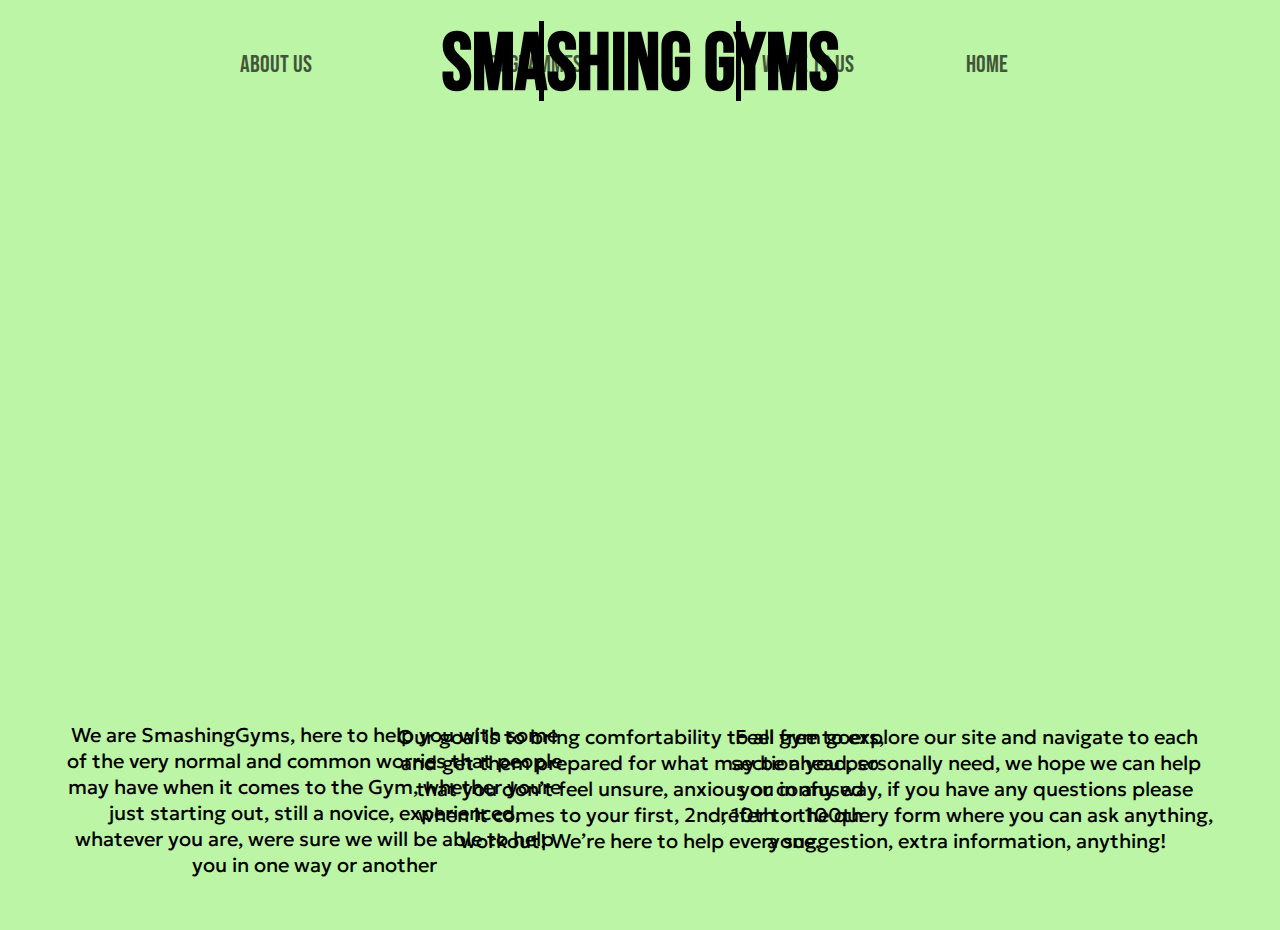
<file: index.HTML>
<!DOCTYPE html>
<html lang="en">
<head>
    <meta charset="UTF-8">
    <meta name="viewport" content="width=device-width, initial-scale=1.0">
    <title>Home</title>
    <link rel="stylesheet" href="index.css">
    <link href="https://fonts.googleapis.com/css2?family=Geologica:wght@300&display=swap" rel="stylesheet">
    <link href="https://fonts.googleapis.com/css2?family=Bebas+Neue&display=swap" rel="stylesheet">
</head>

<body>

    <div class="container">
        <header class="h">
                <h1 class="smashinggyms">Smashing Gyms</h1>
                <div class="horizline"></div>
                <div class="horizline2"></div>

                <div class="navbar">
                    <ul class="nav-list">
                      <li><a href="#" class="nav-item aboutus">About us</a></li>
                      <li><a href="#" class="nav-item prog">Programmes</a></li>
                    </ul>
                </div>
            
            
                <div class="navbar2">
                    <ul class="nav-list2">
                      <li><a href="#" class="nav-item2 wtu">Write to us</a></li>
                      <li><a href="#" class="nav-item2 home">Home</a></li>
                    </ul>
                </div>
        </header>
    </div>

    <div class="wrapper box">
		<div class="single-box"><img alt="" src="gym1.jpg"></div>
		<div class="single-box"><img alt="" src="gym2.jpg"></div>
		<div class="single-box"><img alt="" src="gym3.jpg"></div>
		<div class="single-box"><img alt="" src="gym4.jpg"></div>
	</div>


<div class="colorblock">


    <div class="mission">
        <p>We are SmashingGyms, here to help you with some of the very normal and common worries that people may have when it comes to the Gym, whether youre just starting out, still a novice, experienced, whatever you are, were sure we will be able to help you in one way or another</p>
    </div>

    <div class="goal">
        <p>Our goal is to bring comfortability to all gym goers, and get them prepared for what may be ahead, so that you don’t feel unsure, anxious or confused when it comes to your first, 2nd, 10th or 100th workout! We’re here to help everyone. </p>
    </div>

    <div class="please">
        <p>Feel free to explore our site and navigate to each section you personally need, we hope we can help you in any way, if you have any questions please refer to the query form where you can ask anything, a suggestion, extra information, anything!</p> 
    </div>

</div>


</body>

</html>
</file>
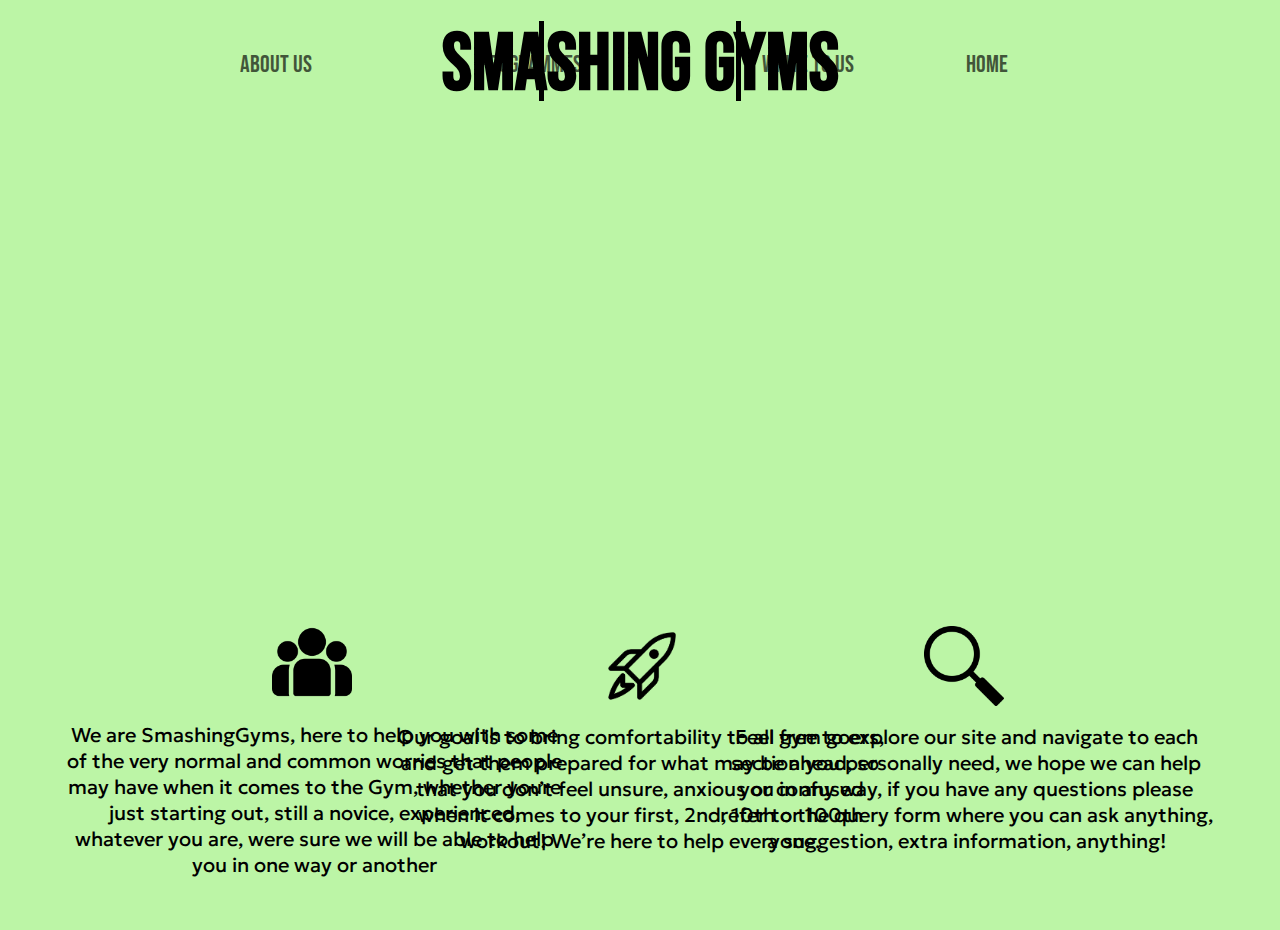
<file: index.html>
<!DOCTYPE html>
<html lang="en">
<head>
    <meta charset="UTF-8">
    <meta name="viewport" content="width=device-width, initial-scale=1.0">
    <title>Home</title>
    <link rel="stylesheet" href="index.css">
    <link href="https://fonts.googleapis.com/css2?family=Geologica:wght@300&display=swap" rel="stylesheet">
    <link href="https://fonts.googleapis.com/css2?family=Bebas+Neue&display=swap" rel="stylesheet">
</head>

<body>

    <div class="container">
        <header class="h">
                <h1 class="smashinggyms">Smashing Gyms</h1>
                <div class="horizline"></div>
                <div class="horizline2"></div>

                <div class="navbar">
                    <ul class="nav-list">
                        <li>
                            <a href="aboutus.html" class="nav-item aboutus">About us</a>
                            <a href="ourvision.html" class="nav-item ourvis">Our Vision</a>
                        </li>
                      <li><a href="programmes.html" class="nav-item prog">Programmes</a></li>
                    </ul>
                </div>
            
        
                <div class="navbar2">
                    <ul class="nav-list2">
                      <li><a href="wtu.html" class="nav-item2 wtu">Write to us</a></li>
                      <li><a href="index.html" class="nav-item2 home">Home</a></li>
                    </ul>
                </div>
        </header>
    </div>

    <div class="wrapper box">
		<div class="single-box"><img alt="" src="gym1.jpg"></div>
		<div class="single-box"><img alt="" src="gym2.jpg"></div>
		<div class="single-box"><img alt="" src="gym3.jpg"></div>
		<div class="single-box"><img alt="" src="gym4.jpg"></div>
	</div>


<div class="colorblock">


    <div class="mission">
        <img class="users" src="group.png">
        <p>We are SmashingGyms, here to help you with some of the very normal and common worries that people may have when it comes to the Gym, whether youre just starting out, still a novice, experienced, whatever you are, were sure we will be able to help you in one way or another</p>
    </div>

    <div class="goal">
        <img class="rocket" src="rocket mp.png">
        <p>Our goal is to bring comfortability to all gym goers, and get them prepared for what may be ahead, so that you don’t feel unsure, anxious or confused when it comes to your first, 2nd, 10th or 100th workout! We’re here to help everyone. </p>
    </div>

    <div class="please">
        <img class="mglass" src="m glass mp.png">
        <p>Feel free to explore our site and navigate to each section you personally need, we hope we can help you in any way, if you have any questions please refer to the query form where you can ask anything, a suggestion, extra information, anything!</p> 
    </div>

</div>


</body>

</html>
</file>
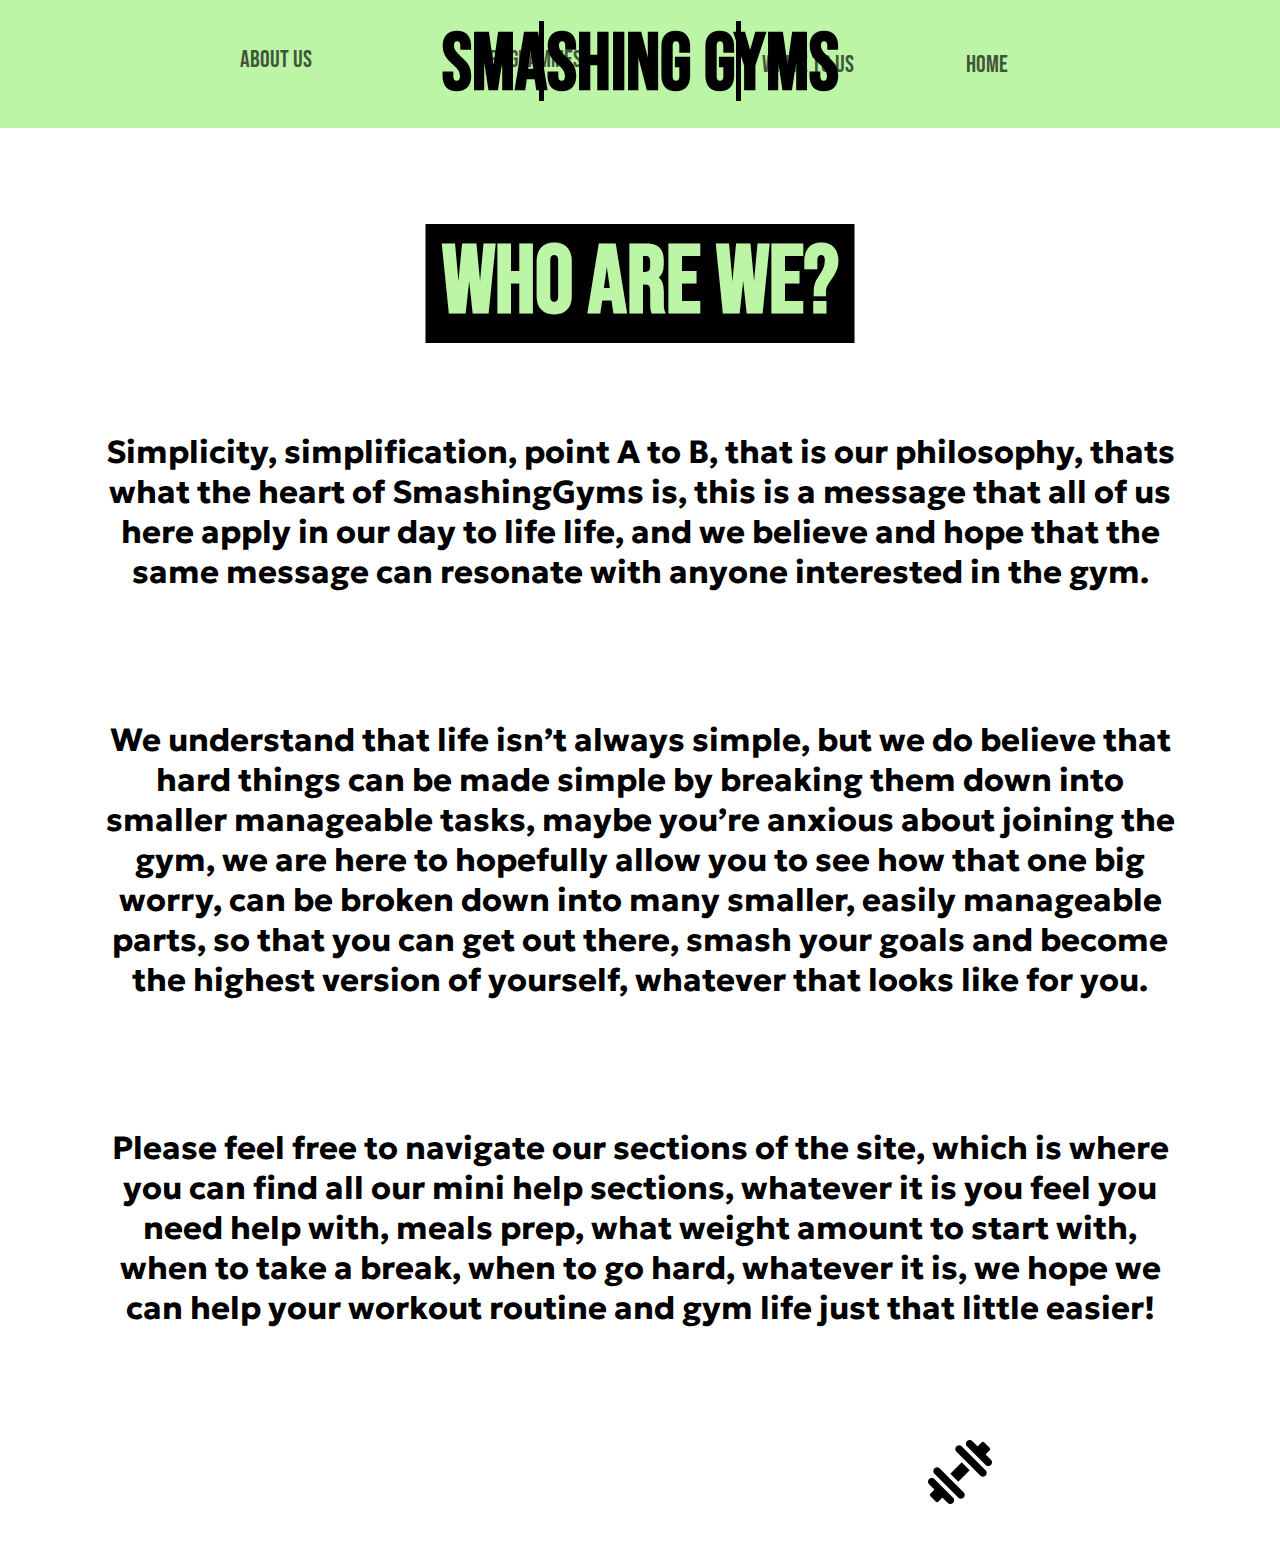
<file: About Us.HTML>
<!DOCTYPE html>
<html lang="en">
<head>
    <meta charset="UTF-8">
    <meta name="viewport" content="width=device-width, initial-scale=1.0">
    <title>Home</title>
    <link rel="stylesheet" href="aboutus.css">
    <link href="https://fonts.googleapis.com/css2?family=Geologica:wght@300&display=swap" rel="stylesheet">
    <link href="https://fonts.googleapis.com/css2?family=Bebas+Neue&display=swap" rel="stylesheet">
</head>

<body>

    <div class="container">
        <header class="h">
                <h1 class="smashinggyms">Smashing Gyms</h1>
                <div class="horizline"></div>
                <div class="horizline2"></div>

                <div class="navbar">
                    <ul class="nav-list">
                        <li>
                            <a href="aboutus.html" class="nav-item aboutusnav">About us</a>
                            <a href="ourvision.html" class="nav-item ourvis">Our Vision</a>
                        </li>
                      <li><a href="programmes.html" class="nav-item prog">Programmes</a></li>
                    </ul>
                </div>
            
        
                <div class="navbar2">
                    <ul class="nav-list2">
                      <li><a href="wtu.html" class="nav-item2 wtu">Write to us</a></li>
                      <li><a href="index.html" class="nav-item2 home">Home</a></li>
                    </ul>
                </div>
        </header>
    </div>

    <div class="aboutus">
        <h1 class="whoarewe">Who are we?</h1>
        <h2 class="desc">Simplicity, simplification, point A to B, that is our philosophy, thats what the heart of SmashingGyms is, this is a message that all of us here apply in our day to life life, and we believe and hope that the same message can resonate with anyone interested in the gym. </h2>
        <h3 class="desc2">We understand that life isn’t always simple, but we do believe that hard things can be made simple by breaking them down into smaller manageable tasks, maybe you’re anxious about joining the gym, we are here to hopefully allow you to see how that one big worry, can be broken down into many smaller, easily manageable parts, so that you can get out there, smash your goals and become the highest version of yourself, whatever that looks like for you. </h3>
        <h4 class="desc3">Please feel free to navigate our sections of the site, which is where you can find all our mini help sections, whatever it is you feel you need help with, meals prep, what weight amount to start with, when to take a break, when to go hard, whatever it is, we hope we can help your workout routine and gym life just that little easier! </h4>
        <img class="dumbbell" src="dumbbell.png">
    </div>





</body>

</html>
</file>
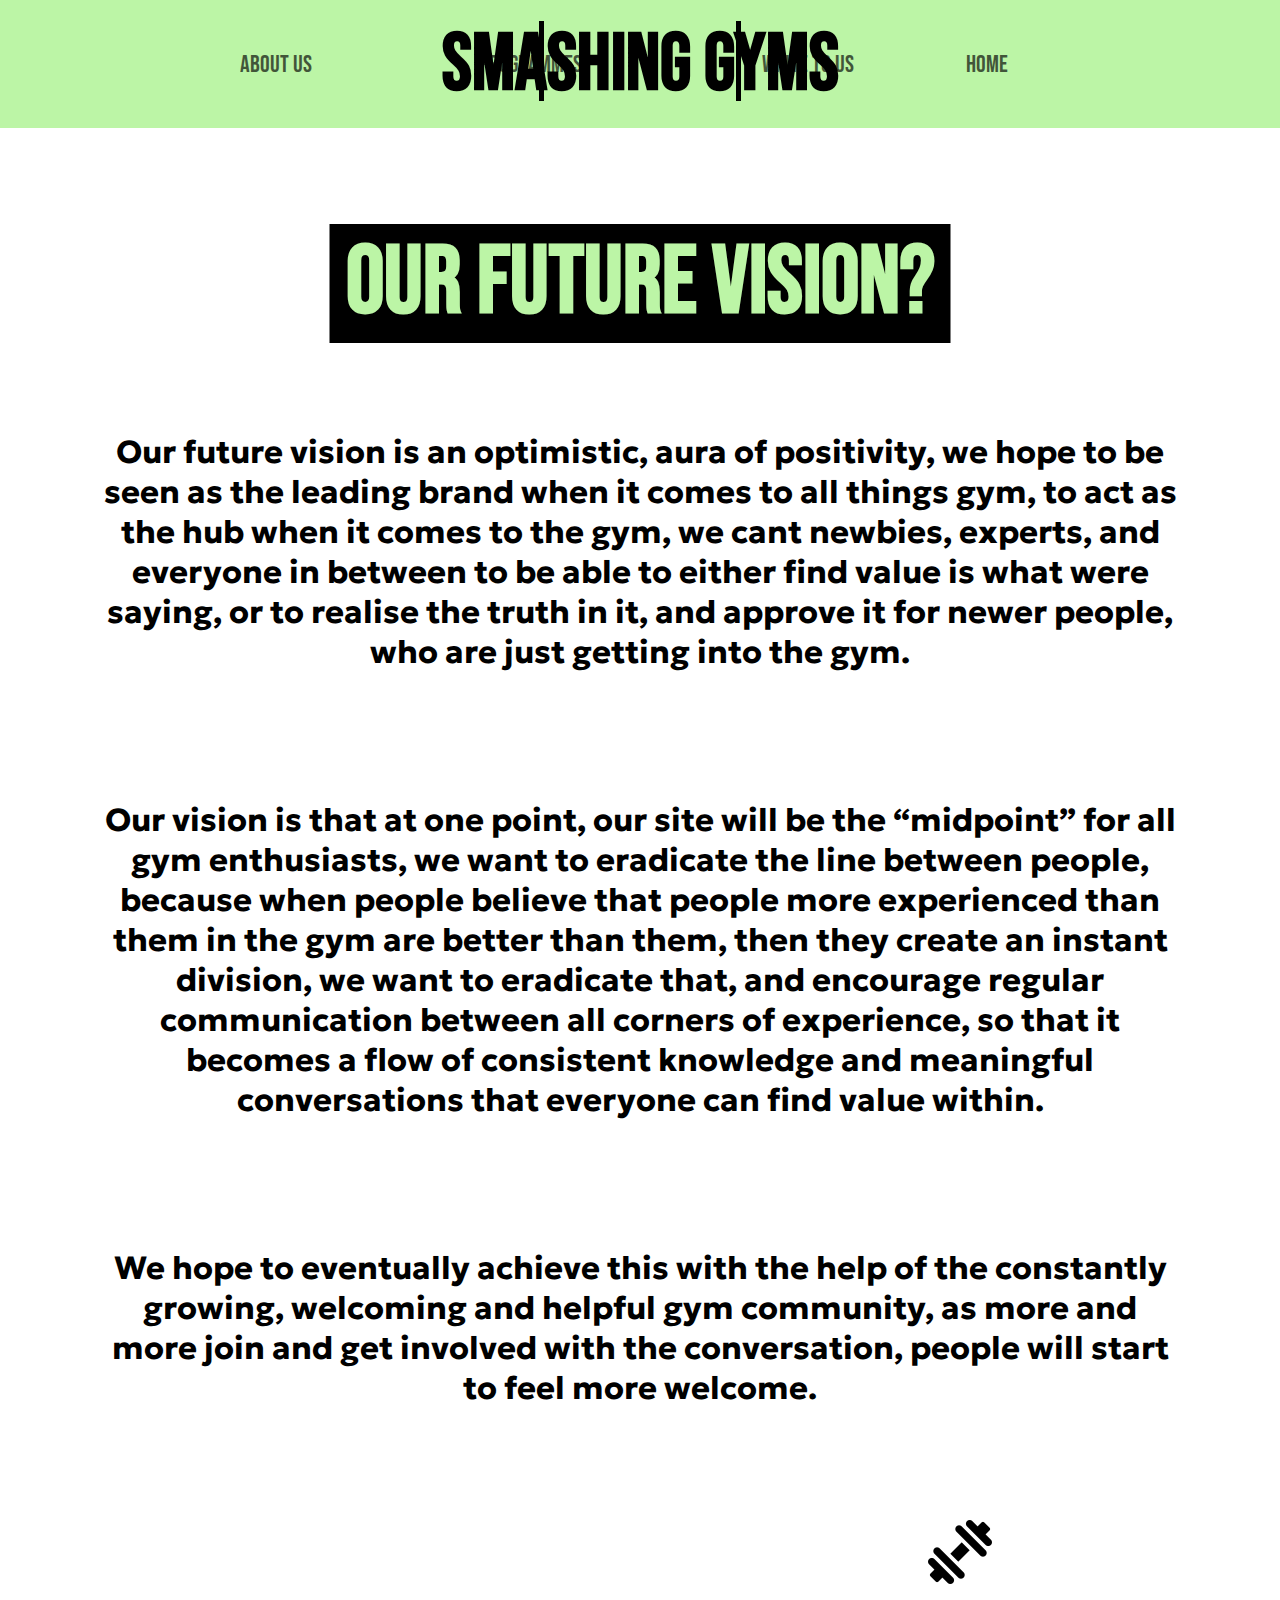
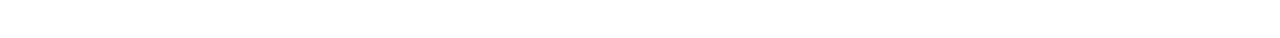
<file: Our Vision.HTML>
<!DOCTYPE html>
<html lang="en">
<head>
    <meta charset="UTF-8">
    <meta name="viewport" content="width=device-width, initial-scale=1.0">
    <title>Home</title>
    <link rel="stylesheet" href="ourvision.css">
    <link href="https://fonts.googleapis.com/css2?family=Geologica:wght@300&display=swap" rel="stylesheet">
    <link href="https://fonts.googleapis.com/css2?family=Bebas+Neue&display=swap" rel="stylesheet">
</head>

<body>

    <div class="container">
        <header class="h">
                <h1 class="smashinggyms">Smashing Gyms</h1>
                <div class="horizline"></div>
                <div class="horizline2"></div>

                <div class="navbar">
                    <ul class="nav-list">
                        <li>
                            <a href="aboutus.html" class="nav-item aboutus">About us</a>
                            <a href="ourvision.html" class="nav-item ourvis">Our Vision</a>
                        </li>
                      <li><a href="programmes.html" class="nav-item prog">Programmes</a></li>
                    </ul>
                </div>
            
        
                <div class="navbar2">
                    <ul class="nav-list2">
                      <li><a href="wtu.html" class="nav-item2 wtu">Write to us</a></li>
                      <li><a href="index.html" class="nav-item2 home">Home</a></li>
                    </ul>
                </div>
        </header>
    </div>

    <div class="aboutus">
        <h1 class="whoarewe">Our future vision?</h1>
        <h2 class="desc">Our future vision is an optimistic, aura of positivity, we hope to be seen as the leading brand when it comes to all things gym, to act as the hub when it comes to the gym, we cant newbies, experts, and everyone in between to be able to either find value is what were saying, or to realise the truth in it, and approve it for newer people, who are just getting into the gym.</h2>
        <h3 class="desc2">Our vision is that at one point, our site will be the “midpoint” for all gym enthusiasts, we want to eradicate the line between people, because when people believe that people more  experienced than them in the gym are better than them, then they create an instant division, we want to eradicate that, and encourage regular communication between all corners of experience, so that it becomes a flow of consistent knowledge and meaningful conversations that everyone can find value within. </h3>
        <h4 class="desc3">We hope to eventually achieve this with the help of the constantly growing, welcoming and helpful gym community, as more and more join and get involved with the conversation, people will start to feel more welcome.</h4>
        <img class="dumbbell" src="dumbbell.png">
    </div>





</body>

</html>
</file>
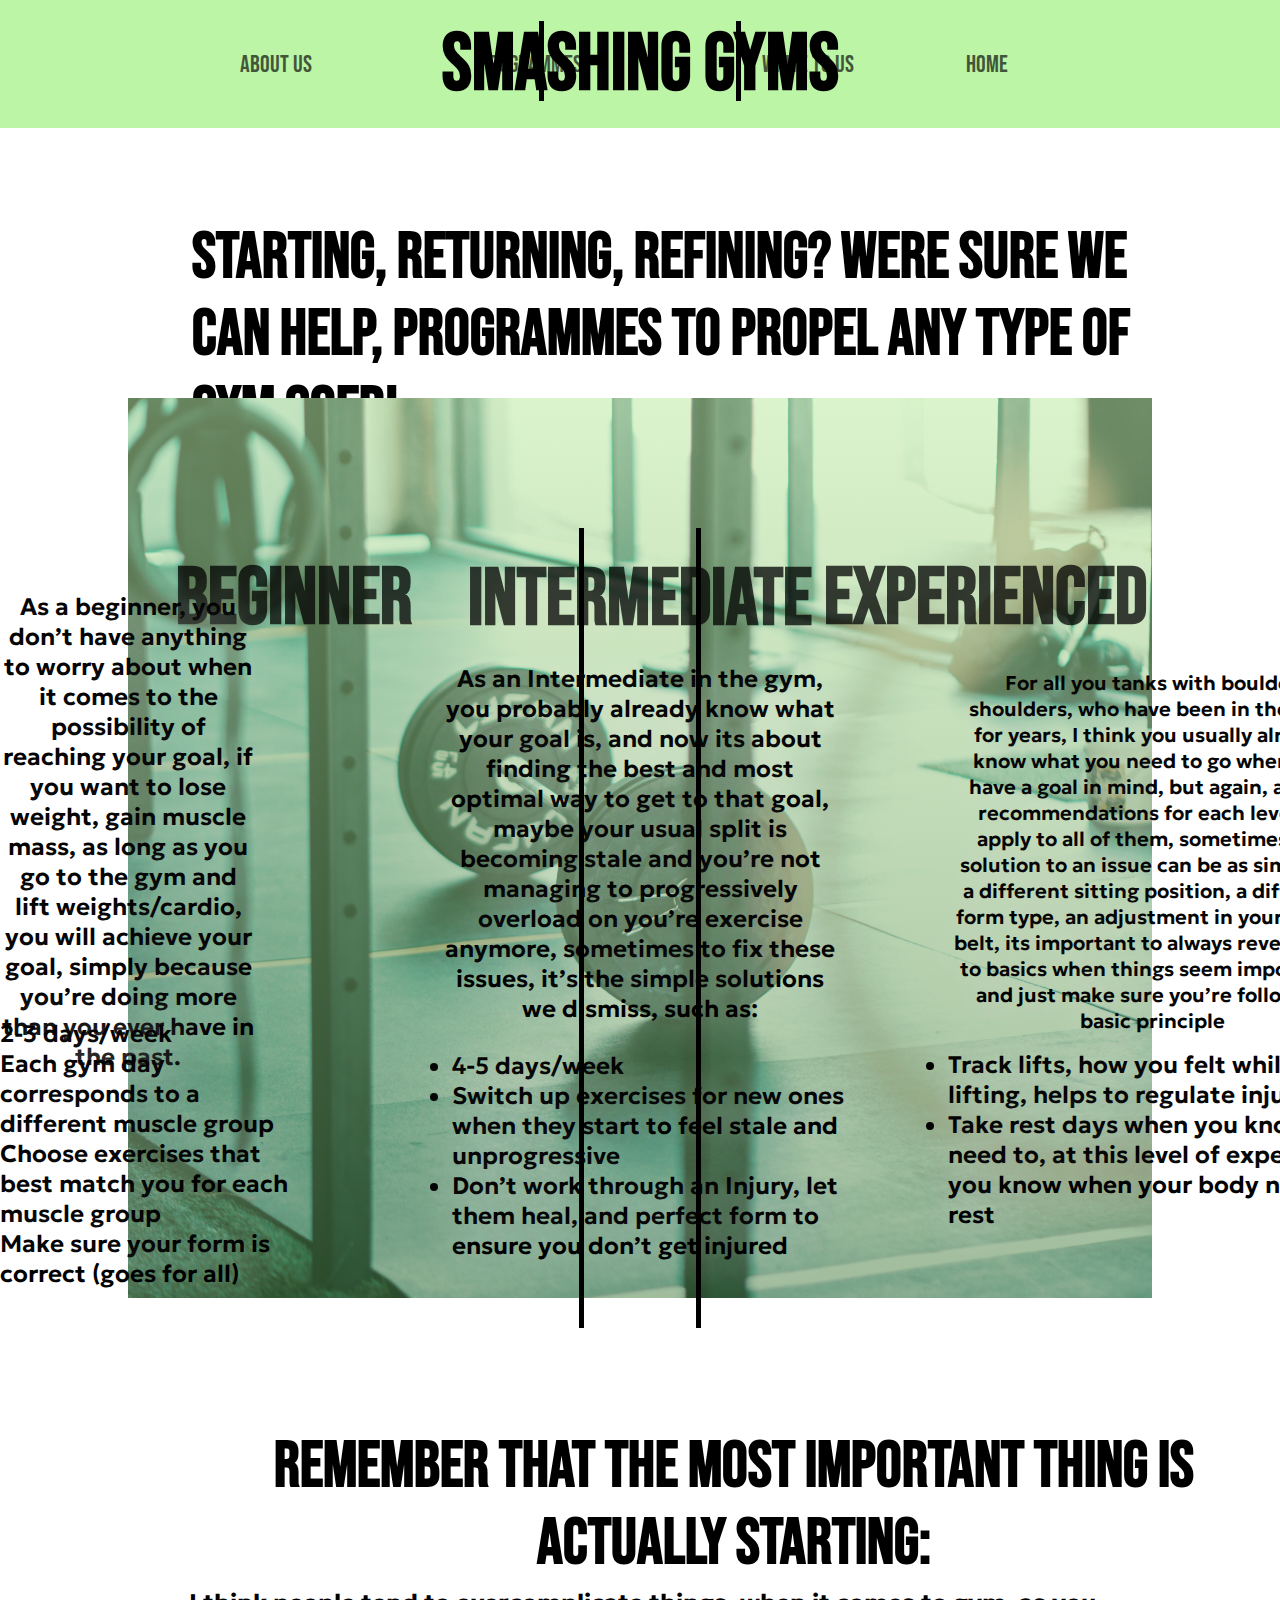
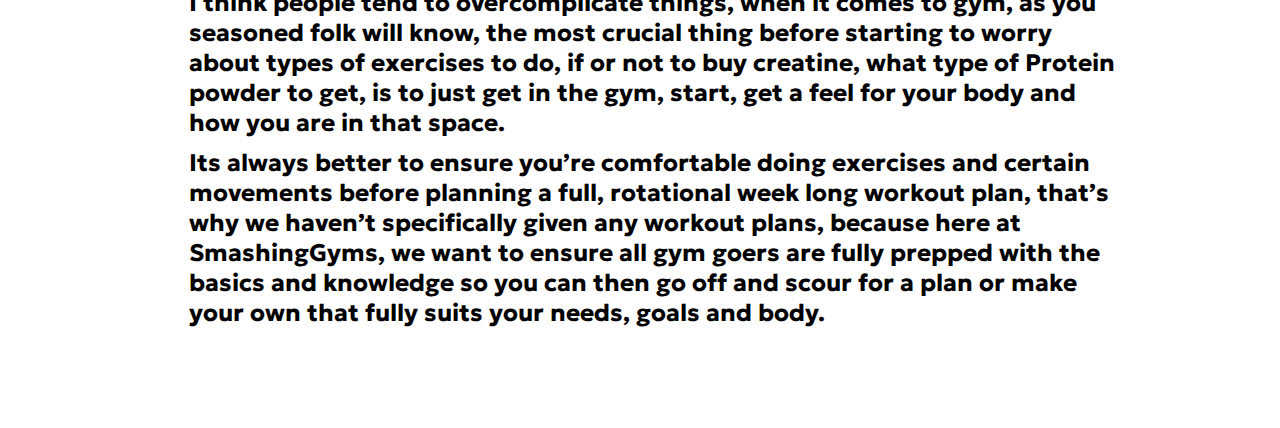
<file: Programmes Page.HTML>
<!DOCTYPE html>
<html lang="en">
<head>
    <meta charset="UTF-8">
    <meta name="viewport" content="width=device-width, initial-scale=1.0">
    <title>Home</title>
    <link rel="stylesheet" href="programmes.css">
    <link href="https://fonts.googleapis.com/css2?family=Geologica:wght@300&display=swap" rel="stylesheet">
    <link href="https://fonts.googleapis.com/css2?family=Bebas+Neue&display=swap" rel="stylesheet">
</head>

<body>

    <div class="container">
        <header class="h">
                <h1 class="smashinggyms">Smashing Gyms</h1>
                <div class="horizline"></div>
                <div class="horizline2"></div>

                <div class="navbar">
                    <ul class="nav-list">
                        <li>
                            <a href="aboutus.html" class="nav-item aboutus">About us</a>
                            <a href="ourvision.html" class="nav-item ourvis">Our Vision</a>
                        </li>
                      <li><a href="programmes.html" class="nav-item prog">Programmes</a></li>
                    </ul>
                </div>
            
        
                <div class="navbar2">
                    <ul class="nav-list2">
                      <li><a href="wtu.html" class="nav-item2 wtu">Write to us</a></li>
                      <li><a href="index.html" class="nav-item2 home">Home</a></li>
                    </ul>
                </div>
        </header>
    </div>


    <div class="imagewrap">
        <img src="gymprog.jpg" class="gym1">
        <h1 class="hed">Starting, returning, refining? Were sure we can help, programmes to propel any type of Gym goer!: </h1>
        <h2 class="beg">Beginner</h2>
        <h1 class="begdesc">As a beginner, you don’t have anything to worry about when it comes to the possibility of reaching your goal, if you want to lose weight, gain muscle mass, as long as you go to the gym and lift weights/cardio, you will achieve your goal, simply because you’re doing more than you ever have in the past.</h1>
            <ul class="beglist">
                <li class="list1">2-3 days/week</li>
                <li class="list2">Each gym day corresponds to a different muscle group</li>
                <li class="list3">Choose exercises that best match you for each muscle group</li>
                <li class="list4">Make sure your form is correct (goes for all)</li>
            </ul>
        <h3 class="inter">Intermediate</h3>
        <h1 class="intdesc">As an Intermediate in the gym, you probably already know what your goal is, and now its about finding the best and most optimal way to get to that goal, maybe your usual split is becoming stale and you’re not managing to progressively overload on you’re exercise anymore, sometimes to fix these issues, it’s the simple solutions we dismiss, such as: </h1>
            <ul class="intlist">
                <li class="1">4-5 days/week</li>
                <li class="2">Switch up exercises for new ones when they start to feel stale and unprogressive</li>
                <li class="3">Don’t work through an Injury, let them heal, and perfect form to ensure you don’t get injured</li>
            </ul>
        <h4 class="exp">Experienced</h4>
        <h1 class="expdesc">For all you tanks with boulder shoulders, who have been in the gym for years, I think you usually already know what you need to go when you have a goal in mind, but again, all the recommendations for each level do apply to all of them, sometimes the solution to an issue can be as simple as a different sitting position, a different form type, an adjustment in your lifting belt, its important to always revert back to basics when things seem impossible and just make sure you’re following basic principle </h1>
            <ul class="explist">
                <li class="1">Track lifts, how you felt whilst lifting, helps to regulate injury</li>
                <li class="2">Take rest days when you know you need to, at this level of experience, you know when your body needs a rest </li>
            </ul>
        <div class="horizline3"></div>
            <div class="horizline4"></div>
        <div class="overlay"></div>
    </div>


    <div class="bottomcont">
        <h1 class="bottitle">Remember that the most important thing is actually STARTING:</h1>
        <h2 class="botdesc">I think people tend to overcomplicate things, when it comes to gym, as you seasoned folk will know, the most crucial thing before starting to worry about types of exercises to do, if or not to buy creatine, what type of Protein powder to get, is to just get in the gym, start, get a feel for your body and how you are in that space.</h2>
        <h3 class="botdesc2">Its always better to ensure you’re comfortable doing exercises and certain movements before planning a full, rotational week long workout plan, that’s why we haven’t specifically given any workout plans, because here at SmashingGyms, we want to ensure all gym goers are fully prepped with the basics and knowledge so you can then go off and scour for a plan or make your own that fully suits your needs, goals and body.</h3>
    </div>
   

</body>

</html>
</file>
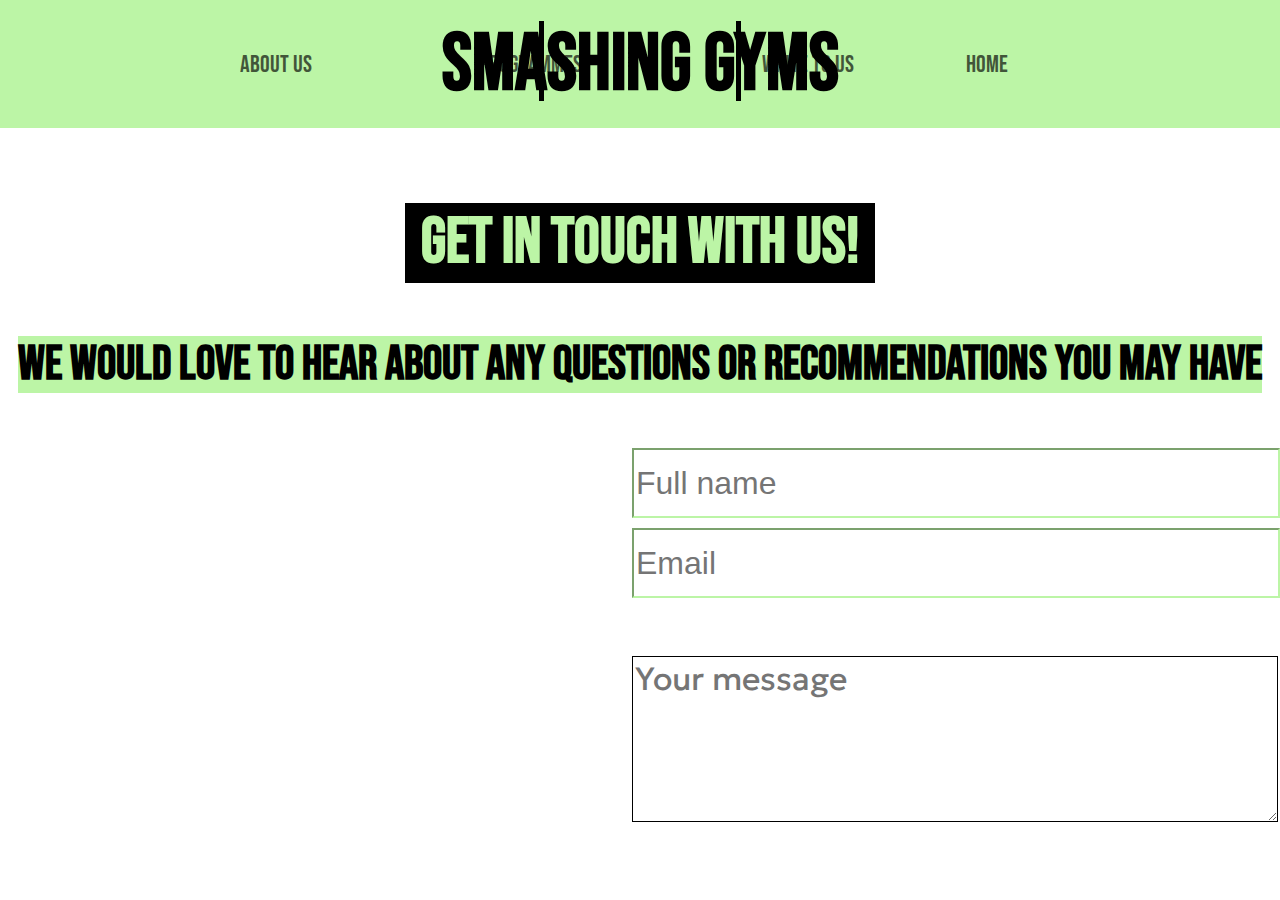
<file: Write To Us.HTML>
<!DOCTYPE html>
<html lang="en">
<head>
    <meta charset="UTF-8">
    <meta name="viewport" content="width=device-width, initial-scale=1.0">
    <title>Home</title>
    <link rel="stylesheet" href="wtu.css">
    <link href="https://fonts.googleapis.com/css2?family=Geologica:wght@300&display=swap" rel="stylesheet">
    <link href="https://fonts.googleapis.com/css2?family=Bebas+Neue&display=swap" rel="stylesheet">
</head>

<body>

    <div class="container">
        <header class="h">
                <h1 class="smashinggyms">Smashing Gyms</h1>
                <div class="horizline"></div>
                <div class="horizline2"></div>

                <div class="navbar">
                    <ul class="nav-list">
                        <li>
                            <a href="aboutus.html" class="nav-item aboutus">About us</a>
                            <a href="ourvision.html" class="nav-item ourvis">Our Vision</a>
                        </li>
                      <li><a href="programmes.html" class="nav-item prog">Programmes</a></li>
                    </ul>
                </div>
            
        
                <div class="navbar2">
                    <ul class="nav-list2">
                      <li><a href="wtu.html" class="nav-item2 wtu">Write to us</a></li>
                      <li><a href="index.html" class="nav-item2 home">Home</a></li>
                    </ul>
                </div>
        </header>
    </div>

<div class="hedtop">
    <h1 class="git">Get in touch with us!</h1>
    <h2 class="git2">We would love to hear about any questions or recommendations you may have</h2>
</div>


<form action="/index.html" class="inputform">
    <input type="text" class="fullname"
    placeholder="Full name">

    <input type="email" class="mail"
    placeholder="Email">

    <textarea class="message" placeholder="Your message"></textarea>
</form>




</body>

</html>
</file>
<file: index.css>
body {
width: 100%;
margin: auto;
margin-top: 0;
padding: 0%;
}

@media screen and (max-width: 1000px) {
    html {
      font-size: 0.75rem;
    }
  }

  @media screen and (max-width: 700px) {
    html {
      font-size: 0.50rem;
    }
  }

.container {
background-color:#BCF5A6;
width: 100%;
height: 8rem;
display: flex;
justify-content: center;
margin: auto;
align-items: center;
position: relative;
z-index: 0;
}

.users {
width: 5rem;
height: 5rem;
margin-left: 13rem;
display: flex;
}

.rocket {
position: absolute;
display: flex;
bottom: 10.5rem;
left: -3.75rem
}

.mglass {
position: absolute;
display: flex;
left: -83rem;
bottom: 10.5rem
}

.smashinggyms {
font-family: 'Bebas Neue', sans-serif;
font-size: 5rem;
display: absolute;
justify-content: center;
color: black;
margin-top: 3.5rem;
align-items: center;
text-align: center;
user-select: text; 
}

.horizline {
height: 5rem;
width: 0.3rem;
background-color: black;
margin: 0 auto;
position: absolute;
left: 46rem;
top: 1.3rem;
}

.horizline2 {
height: 5rem;
width: 0.3rem;
background-color: black;
margin: 0 auto;
position: absolute;
right: 46rem;
top: 1.3rem;
}

.navbar {
display: flex;
justify-content: center;
align-items: center;
position: absolute;
top: -0.2rem;
left: 14rem;
text-decoration: none;
}
  
.nav-list {
list-style-type: none;
display: flex;
margin: 0;
padding: 0;
z-index: 1;
margin-top: 2.8rem;
right: 70rem;
font-size: 1.5rem;
text-decoration: none;
}
  
.nav-item {
margin-right: 1rem;
color: rgb(0, 0, 0);
text-decoration: none;
padding: 0.5rem 1rem;
font-family: 'Bebas Neue', sans-serif;
white-space: nowrap;
margin-right: 5rem;
transition: transform 0.5s ease, opacity 0.5s ease, font-size 0.3s ease, background-color 0.3s ease, color 0.5s ease;
opacity: 1;
border-radius: 2rem;
position: absolute;
}

.nav-item.prog {
left: 10em;
}

.nav-item:not(:hover) {
opacity: 0.65;
}
      
.nav-item:hover {
background-color: rgba(0, 0, 0, 0.5);
transform: scale(1.2);
opacity: 1;
font-size: 1.6rem;
color: rgb(223, 230, 214);
}
      
.nav-item:hover ~ .nav-item2 {
opacity: 0.5;
}

.aboutus:hover {
padding: 0.5rem 3rem;
position: absolute;
left: -2rem;
}

/* dropdown menu*/

.ourvis {
display: none;
position: absolute;
margin-left: -10rem;
margin-top: 0.1rem;
transition: transform 0.5s ease, opacity 0.5s ease, font-size 0.3s ease, background-color 0.3s ease, color 0.5s ease;
}
 
.ourvis:not(:hover) {
opacity: 0.65;
}

.ourvis:hover {
background-color: rgba(0, 0, 0, 0.5);
transform: scale(1.2);
opacity: 1;
font-size: 1.6rem;
color: rgb(223, 230, 214);
}

.nav-item.aboutus:hover + .ourvis,
.ourvis:hover
{
display: inline-block;
}

/* dropdown menu end*/

.navbar2 {
display: flex;
justify-content: center;
align-items: center;
position: absolute;
top: 5rem;
right: 11rem;
}
      
.nav-list2 {
list-style-type: none;
display: flex;
margin: 0;
padding: 0;
z-index: 1;
margin-top: -2rem;
left: 75rem;
font-size: 1.5rem;
}
      
.nav-item2 {
margin-right: 5rem;
color: rgb(0, 0, 0);
text-decoration: none;
padding: 0.5rem 1rem;
font-family: 'Bebas Neue', sans-serif;
white-space: nowrap;
transition: transform 0.5s ease, opacity 0.5s ease, font-size 0.3s ease, background-color 0.3s ease, color 0.5s ease;
opacity: 1;
border-radius: 2rem;
}

.nav-item2:not(:hover) {
opacity: 0.65;
}
  
.nav-item2:hover {
background-color: rgba(0, 0, 0, 0.5);
transform: scale(1.2);
opacity: 1;
font-size: 2rem;
color: rgb(223, 230, 214);
}
  
.nav-item2:hover ~ .nav-item2 {
opacity: 0.5;
}

/* Image slider */

.box {
display: flex;
align-items: flex-start;
background: #fff;
height: 50vh;
overflow: hidden;
position: relative;
object-fit: cover;
background-color: #BCF5A6;;
}

.box .single-box img {
position: absolute;
min-width: 100%;
min-height: 100%;
height: 35rem;
background: #000;
-webkit-backface-visibility: hidden;
backface-visibility: hidden;
opacity: 0;
transform: scale(1.5) rotate(15deg);
-webkit-animation: animate 32s infinite;
animation: animate 32s infinite;
}

.box .single-box:nth-child(3) img {
-webkit-animation-delay: 8s;
animation-delay: 8s;
}

.box .single-box:nth-child(2) img {
-webkit-animation-delay: 16s;
animation-delay: 16s;
}

.box .single-box:nth-child(1) img {
-webkit-animation-delay: 24s;
animation-delay: 24s;
}

@keyframes animate {
    25% {
        opacity: 1;
        transform: scale(1) rotate(0);
    }
    40% {
        opacity: 0;
    }
}

/* Text and images */

.colorblock {
background-color:#BCF5A6;
max-width: 100%;
margin: 0 auto;
margin-top: 0rem;
position: relative;
height: 22rem;
display: flex;
justify-content: center;
align-items: center;
}

.goal {
font-family: 'Geologica', sans-serif;
text-align: center;
font-size: 1.25rem;
max-width: 500px;
position: absolute;
left: 50%;
transform: translateX(-50%);
bottom: 3.5rem;

}

.please {
font-family: 'Geologica', sans-serif;
text-align: center;
font-size: 1.25rem;
max-width: 500px;
position: absolute;
right: 4rem;
bottom: 3.5rem
}

.mission {
font-family: 'Geologica', sans-serif;
text-align: center;
font-size: 1.25rem;
max-width: 500px;
position: absolute;
left: 4rem;
bottom: 2rem
}

.rocket {
width: 5rem;
height: 5rem;
position: absolute;
margin-top: 40rem;
margin-left: 17rem;
z-index: 6;
}
    
.suitcase {
width: 5rem;
height: 5rem;
position: absolute;
margin-top: 39rem;
margin-left: 56rem;
z-index: 6;
}
    
.mglass {
width: 5rem;
height: 5rem;
position: absolute;
margin-top: 40rem;
margin-left: 96rem;
z-index: 6;
}
</file>
<file: aboutus.css>
body {
    width: 100%;
    margin: auto;
    margin-top: 0;
    padding: 0%;
    }
    
    @media screen and (max-width: 1000px) {
        html {
          font-size: 0.75rem;
        }
      }
    
      @media screen and (max-width: 700px) {
        html {
          font-size: 0.50rem;
        }
      }
    
    .container {
    background-color:#BCF5A6;
    width: 100%;
    height: 8rem;
    display: flex;
    justify-content: center;
    margin: auto;
    align-items: center;
    position: relative;
    z-index: 0;
    }
    
    .smashinggyms {
    font-family: 'Bebas Neue', sans-serif;
    font-size: 5rem;
    display: absolute;
    justify-content: center;
    color: black;
    margin-top: 3.5rem;
    align-items: center;
    text-align: center;
    }
    
    .horizline {
    height: 5rem;
    width: 0.3rem;
    background-color: black;
    margin: 0 auto;
    position: absolute;
    left: 46rem;
    top: 1.3rem;
    }
    
    .horizline2 {
    height: 5rem;
    width: 0.3rem;
    background-color: black;
    margin: 0 auto;
    position: absolute;
    right: 46rem;
    top: 1.3rem;
    }
    
    .navbar {
      display: flex;
      justify-content: center;
      align-items: center;
      position: absolute;
      top: -0.5rem;
      left: 14rem;
      text-decoration: none;
      }
        
      .nav-list {
      list-style-type: none;
      display: flex;
      margin: 0;
      padding: 0;
      z-index: 1;
      margin-top: 2.8rem;
      right: 70rem;
      font-size: 1.5rem;
      text-decoration: none;
      }
        
      .nav-item {
      margin-right: 1rem;
      color: rgb(0, 0, 0);
      text-decoration: none;
      padding: 0.5rem 1rem;
      font-family: 'Bebas Neue', sans-serif;
      white-space: nowrap;
      margin-right: 5rem;
      transition: transform 0.5s ease, opacity 0.5s ease, font-size 0.3s ease, background-color 0.3s ease, color 0.5s ease;
      opacity: 1;
      border-radius: 2rem;
      position: absolute;
      }
      
      .nav-item.prog {
      left: 10em;
      }
      
      .nav-item:not(:hover) {
      opacity: 0.65;
      }
            
      .nav-item:hover {
      background-color: rgba(0, 0, 0, 0.5);
      transform: scale(1.2);
      opacity: 1;
      font-size: 1.6rem;
      color: rgb(223, 230, 214);
      }
            
      .nav-item:hover ~ .nav-item2 {
      opacity: 0.5;
      }
      
      .aboutusnav:hover {
      padding: 0.5rem 3rem;
      position: absolute;
      left: -2rem;
      }
      
      /* dropdown menu*/
      
      .ourvis {
      display: none;
      position: absolute;
      margin-left: -10rem;
      margin-top: 0.1rem;
      transition: transform 0.5s ease, opacity 0.5s ease, font-size 0.3s ease, background-color 0.3s ease, color 0.5s ease;
      }
       
      .ourvis:not(:hover) {
      opacity: 0.65;
      }
      
      .ourvis:hover {
      background-color: rgba(0, 0, 0, 0.5);
      opacity: 1;
      font-size: 1.6rem;
      color: rgb(223, 230, 214);
      }
      
      .nav-item.aboutusnav:hover + .ourvis,
      .ourvis:hover
      {
      display: inline-block;
      }

      /* dropdown menu end*/
      
      .navbar2 {
      display: flex;
      justify-content: center;
      align-items: center;
      position: absolute;
      top: 5rem;
      right: 11rem;
      }
            
      .nav-list2 {
      list-style-type: none;
      display: flex;
      margin: 0;
      padding: 0;
      z-index: 1;
      margin-top: -2rem;
      left: 75rem;
      font-size: 1.5rem;
      }
            
      .nav-item2 {
      margin-right: 5rem;
      color: rgb(0, 0, 0);
      text-decoration: none;
      padding: 0.5rem 1rem;
      font-family: 'Bebas Neue', sans-serif;
      white-space: nowrap;
      transition: transform 0.5s ease, opacity 0.5s ease, font-size 0.3s ease, background-color 0.3s ease, color 0.5s ease;
      opacity: 1;
      border-radius: 2rem;
      }
      
      .nav-item2:not(:hover) {
      opacity: 0.65;
      }
        
      .nav-item2:hover {
      background-color: rgba(0, 0, 0, 0.5);
      transform: scale(1.2);
      opacity: 1;
      font-size: 2rem;
      color: rgb(223, 230, 214);
      }
        
      .nav-item2:hover ~ .nav-item2 {
      opacity: 0.5;
      }
    
   
/* Text and images */

.whoarewe {
font-family: 'Bebas Neue', sans-serif;
font-size: 6rem;
display: flex;
position: absolute;
left: 50%;
transform: translateX(-50%);
background-color: #000000;
color: #BCF5A6;;
padding: 0.1rem 1rem;
top: 10rem;
}

.desc {
font-family: 'Geologica', sans-serif;
text-align: center;
display: flex;
justify-content: center;
align-items: center;
margin-top: 19rem;
font-size: 2rem;
padding-left: 100px;
padding-right: 100px;
}

.desc2 {
font-family: 'Geologica', sans-serif;
text-align: center;
display: flex;
justify-content: center;
margin-top: 8rem;
font-size: 2rem;
padding-left: 100px;
padding-right: 100px;
}

.desc3 {
font-family: 'Geologica', sans-serif;
text-align: center;
display: flex;
justify-content: center;
margin-top: 8rem;
font-size: 2rem;
padding-bottom: 53px;
padding-left: 100px;
padding-right: 100px;
}

.dumbbell {
margin-left: 58rem;
height: 4rem;
width: 4rem;
margin-top: 1rem;
padding-bottom: 50px;
}
</file>
<file: ourvision.css>
body {
    width: 100%;
    margin: auto;
    margin-top: 0;
    padding: 0%;
    }
    
    @media screen and (max-width: 1000px) {
        html {
          font-size: 0.75rem;
        }
      }
    
      @media screen and (max-width: 700px) {
        html {
          font-size: 0.50rem;
        }
      }
    
    .container {
    background-color:#BCF5A6;
    width: 100%;
    height: 8rem;
    display: flex;
    justify-content: center;
    margin: auto;
    align-items: center;
    position: relative;
    z-index: 0;
    }
    
    .smashinggyms {
    font-family: 'Bebas Neue', sans-serif;
    font-size: 5rem;
    display: absolute;
    justify-content: center;
    color: black;
    margin-top: 3.5rem;
    align-items: center;
    text-align: center;
    user-select: text; 
    }
    
    .horizline {
    height: 5rem;
    width: 0.3rem;
    background-color: black;
    margin: 0 auto;
    position: absolute;
    left: 46rem;
    top: 1.3rem;
    }
    
    .horizline2 {
    height: 5rem;
    width: 0.3rem;
    background-color: black;
    margin: 0 auto;
    position: absolute;
    right: 46rem;
    top: 1.3rem;
    }
    
    .navbar {
      display: flex;
      justify-content: center;
      align-items: center;
      position: absolute;
      top: -0.2rem;
      left: 14rem;
      text-decoration: none;
      }
        
      .nav-list {
      list-style-type: none;
      display: flex;
      margin: 0;
      padding: 0;
      z-index: 1;
      margin-top: 2.8rem;
      right: 70rem;
      font-size: 1.5rem;
      text-decoration: none;
      }
        
      .nav-item {
      margin-right: 1rem;
      color: rgb(0, 0, 0);
      text-decoration: none;
      padding: 0.5rem 1rem;
      font-family: 'Bebas Neue', sans-serif;
      white-space: nowrap;
      margin-right: 5rem;
      transition: transform 0.5s ease, opacity 0.5s ease, font-size 0.3s ease, background-color 0.3s ease, color 0.5s ease;
      opacity: 1;
      border-radius: 2rem;
      position: absolute;
      }
      
      .nav-item.prog {
      left: 10em;
      }
      
      .nav-item:not(:hover) {
      opacity: 0.65;
      }
            
      .nav-item:hover {
      background-color: rgba(0, 0, 0, 0.5);
      transform: scale(1.2);
      opacity: 1;
      font-size: 1.6rem;
      color: rgb(223, 230, 214);
      }
            
      .nav-item:hover ~ .nav-item2 {
      opacity: 0.5;
      }
      
      .aboutusnav:hover {
      padding: 0.5rem 3rem;
      position: absolute;
      left: -2rem;
      }
      
      /* dropdown menu*/
      
      .ourvis {
      display: none;
      position: absolute;
      margin-left: -10rem;
      margin-top: 0.1rem;
      transition: transform 0.5s ease, opacity 0.5s ease, font-size 0.3s ease, background-color 0.3s ease, color 0.5s ease;
      }
       
      .ourvis:not(:hover) {
      opacity: 0.65;
      }
      
      .ourvis:hover {
      background-color: rgba(0, 0, 0, 0.5);
      transform: scale(1.2);
      opacity: 1;
      font-size: 1.6rem;
      color: rgb(223, 230, 214);
      }
      
      .nav-item.aboutusnav:hover + .ourvis,
      .ourvis:hover
      {
      display: inline-block;
      }
      
      /* dropdown menu end*/
      
      .navbar2 {
      display: flex;
      justify-content: center;
      align-items: center;
      position: absolute;
      top: 5rem;
      right: 11rem;
      }
            
      .nav-list2 {
      list-style-type: none;
      display: flex;
      margin: 0;
      padding: 0;
      z-index: 1;
      margin-top: -2rem;
      left: 75rem;
      font-size: 1.5rem;
      }
            
      .nav-item2 {
      margin-right: 5rem;
      color: rgb(0, 0, 0);
      text-decoration: none;
      padding: 0.5rem 1rem;
      font-family: 'Bebas Neue', sans-serif;
      white-space: nowrap;
      transition: transform 0.5s ease, opacity 0.5s ease, font-size 0.3s ease, background-color 0.3s ease, color 0.5s ease;
      opacity: 1;
      border-radius: 2rem;
      }
      
      .nav-item2:not(:hover) {
      opacity: 0.65;
      }
        
      .nav-item2:hover {
      background-color: rgba(0, 0, 0, 0.5);
      transform: scale(1.2);
      opacity: 1;
      font-size: 2rem;
      color: rgb(223, 230, 214);
      }
        
      .nav-item2:hover ~ .nav-item2 {
      opacity: 0.5;
      }
    
   
/* Text and images */

.whoarewe {
font-family: 'Bebas Neue', sans-serif;
font-size: 6rem;
display: flex;
position: absolute;
left: 50%;
transform: translateX(-50%);
background-color: #000000;
color: #BCF5A6;;
padding: 0.1rem 1rem;
top: 10rem;
}

.desc {
font-family: 'Geologica', sans-serif;
text-align: center;
display: flex;
justify-content: center;
align-items: center;
margin-top: 19rem;
font-size: 2rem;
padding-left: 100px;
padding-right: 100px;
}

.desc2 {
font-family: 'Geologica', sans-serif;
text-align: center;
display: flex;
justify-content: center;
margin-top: 8rem;
font-size: 2rem;
padding-left: 100px;
padding-right: 100px;
}

.desc3 {
font-family: 'Geologica', sans-serif;
text-align: center;
display: flex;
justify-content: center;
margin-top: 8rem;
font-size: 2rem;
padding-bottom: 53px;
padding-left: 100px;
padding-right: 100px;
}

.dumbbell {
margin-left: 58rem;
height: 4rem;
width: 4rem;
margin-top: 1rem;
padding-bottom: 50px;
}
</file>
<file: programmes.css>
body {
    width: 100%;
    margin: auto;
    margin-top: 0;
    padding: 0%;
    }
    
    @media screen and (max-width: 1000px) {
        * {
          font-size: 0.75rem;
        }

        .beg {
        font-size: 0.50rem;
        }
        
      }
    
      @media screen and (max-width: 700px) {
        html {
          font-size: 0.50rem;
        }

        
      }
    
    .container {
    background-color:#BCF5A6;
    width: 100%;
    height: 8rem;
    display: flex;
    justify-content: center;
    margin: auto;
    align-items: center;
    position: relative;
    z-index: 0;
    
    }
    
    .smashinggyms {
    font-family: 'Bebas Neue', sans-serif;
    font-size: 5rem;
    display: absolute;
    justify-content: center;
    color: black;
    margin-top: 3.5rem;
    align-items: center;
    text-align: center;
    user-select: text; 
    }
    
    .horizline {
    height: 5rem;
    width: 0.3rem;
    background-color: black;
    margin: 0 auto;
    position: absolute;
    left: 46rem;
    top: 1.3rem;
    }
    
    .horizline2 {
    height: 5rem;
    width: 0.3rem;
    background-color: black;
    margin: 0 auto;
    position: absolute;
    right: 46rem;
    top: 1.3rem;
    }

    .horizline3 {
    height: 50rem;
    width: 0.3rem;
    background-color:#000000;
    margin: 0 auto;
    position: absolute;
    left: 43.5rem;
    top: 25rem;
    z-index: 1;
    }
    
    .horizline4 {
    height: 50rem;
    width: 0.3rem;
    background-color: black;
    margin: 0 auto;
    position: absolute;
    right: 43.5rem;
    top: 25rem;
    z-index: 1;
    }
    
    .navbar {
      display: flex;
      justify-content: center;
      align-items: center;
      position: absolute;
      top: -0.2rem;
      left: 14rem;
      text-decoration: none;
      }
        
      .nav-list {
      list-style-type: none;
      display: flex;
      margin: 0;
      padding: 0;
      z-index: 1;
      margin-top: 2.8rem;
      right: 70rem;
      font-size: 1.5rem;
      text-decoration: none;
      }
        
      .nav-item {
      margin-right: 1rem;
      color: rgb(0, 0, 0);
      text-decoration: none;
      padding: 0.5rem 1rem;
      font-family: 'Bebas Neue', sans-serif;
      white-space: nowrap;
      margin-right: 5rem;
      transition: transform 0.5s ease, opacity 0.5s ease, font-size 0.3s ease, background-color 0.3s ease, color 0.5s ease;
      opacity: 1;
      border-radius: 2rem;
      position: absolute;
      }
      
      .nav-item.prog {
      left: 10em;
      }
      
      .nav-item:not(:hover) {
      opacity: 0.65;
      }
            
      .nav-item:hover {
      background-color: rgba(0, 0, 0, 0.5);
      transform: scale(1.2);
      opacity: 1;
      font-size: 1.6rem;
      color: rgb(223, 230, 214);
      }
            
      .nav-item:hover ~ .nav-item2 {
      opacity: 0.5;
      }
      
      .aboutus:hover {
      padding: 0.5rem 3rem;
      position: absolute;
      left: -2rem;
      }
      
      /* dropdown menu*/
      
      .ourvis {
      display: none;
      position: absolute;
      margin-left: -10rem;
      margin-top: 0.1rem;
      transition: transform 0.5s ease, opacity 0.5s ease, font-size 0.3s ease, background-color 0.3s ease, color 0.5s ease;
      }
       
      .ourvis:not(:hover) {
      opacity: 0.65;
      }
      
      .ourvis:hover {
      background-color: rgba(0, 0, 0, 0.5);
      transform: scale(1.2);
      opacity: 1;
      font-size: 1.6rem;
      color: rgb(223, 230, 214);
      }
      
      .nav-item.aboutus:hover + .ourvis,
      .ourvis:hover
      {
      display: inline-block;
      }
      
      /* dropdown menu end*/
      
      .navbar2 {
      display: flex;
      justify-content: center;
      align-items: center;
      position: absolute;
      top: 5rem;
      right: 11rem;
      }
            
      .nav-list2 {
      list-style-type: none;
      display: flex;
      margin: 0;
      padding: 0;
      z-index: 1;
      margin-top: -2rem;
      left: 75rem;
      font-size: 1.5rem;
      }
            
      .nav-item2 {
      margin-right: 5rem;
      color: rgb(0, 0, 0);
      text-decoration: none;
      padding: 0.5rem 1rem;
      font-family: 'Bebas Neue', sans-serif;
      white-space: nowrap;
      transition: transform 0.5s ease, opacity 0.5s ease, font-size 0.3s ease, background-color 0.3s ease, color 0.5s ease;
      opacity: 1;
      border-radius: 2rem;
      }
      
      .nav-item2:not(:hover) {
      opacity: 0.65;
      }
        
      .nav-item2:hover {
      background-color: rgba(0, 0, 0, 0.5);
      transform: scale(1.2);
      opacity: 1;
      font-size: 2rem;
      color: rgb(223, 230, 214);
      }
        
      .nav-item2:hover ~ .nav-item2 {
      opacity: 0.5;
      }
   
/* Text and images*/

.imagewrap {
position: relative;
display: flex;
justify-content: center;
align-items: center;
height: 100vh;
flex-direction: column;
}
  
.gym1 {
width: 70rem;
height: 70rem;
object-fit: cover;
display: none;
}
  
.overlay {
position: absolute;
top: 80%;
left: 50%;
transform: translate(-50%, -50%);
width: 80%;
height: 100%;
background-image: linear-gradient(rgba(188, 245, 166, 0.5), rgba(70, 133, 70, 0.5)), url(gymprog.jpg);
background-position: center;
background-size: cover;
display: flex;
justify-content: center;
align-items: center;
}

.hed {
font-family: 'Bebas Neue', sans-serif;
position: absolute;
font-size: 4rem;
text-align: left;
padding-left: 12rem;
padding-right: 5rem;
justify-content: center;
align-items: center;
align-content: center;
user-select: text;
top:3rem;
}

.beg {
position: absolute;
font-family: 'Bebas Neue', sans-serif;
font-size: 5rem;
color: rgba(0, 0, 0, 0.75);
top: 45%;
left: 23%;
transform: translate(-50%, -50%);
z-index: 1;
}

.inter {
position: absolute;
font-family: 'Bebas Neue', sans-serif;
font-size: 5rem;
color: rgba(0, 0, 0, 0.75);
top: 43.5%;
left: 50%;
transform: translate(-50%, -50%);
z-index: 1;
}

.exp {
position: absolute;
font-family: 'Bebas Neue', sans-serif;
font-size: 5rem;
color: rgba(0, 0, 0, 0.75);
top: 40.5%;
left: 77%;
transform: translate(-50%, -50%);
z-index: 1;
}

.begdesc {
z-index: 1;
font-family: 'Geologica', sans-serif;
text-align: center;
display: flex;
justify-content: center;
margin-top: 35rem;
font-size: 1.5rem;
padding-bottom: 53px;
margin-right: 64rem;
max-width: 400px;
color:#000000;
text-shadow: 0.2rem 0.2rem 3rem #ffffff;
position: absolute;
margin-bottom: 0;
font-weight: 600;
}

.beglist {
color: black;
font-family: 'Geologica', sans-serif;
display: flex;
justify-content: center;
text-align: left;
margin-top: 73.5rem;
margin-right: 62rem;
padding: 0%;
max-width: 425px;
font-size: 1.5rem;
position: absolute;
flex-direction: column;
z-index: 1;
font-weight: 600;
color:#000000;
text-shadow: 0.2rem 0.2rem 3rem #ffffff;
}

.intdesc {
z-index: 1;
font-family: 'Geologica', sans-serif;
text-align: center;
display: flex;
justify-content: center;
margin-top: 36.5rem;
font-size: 1.5rem;
padding-bottom: 53px;
margin-right: 0rem;
max-width: 400px;
color:#000000;
text-shadow: 0.2rem 0.2rem 3rem #ffffff;
position: absolute;
margin-bottom: 0;
font-weight: 600;
}

.intlist {
color: black;
font-family: 'Geologica', sans-serif;
display: flex;
justify-content: center;
text-align: left;
margin-top: 80rem;
margin-right: -3rem;
padding: 0%;
max-width: 425px;
font-size: 1.5rem;
position: absolute;
flex-direction: column;
z-index: 1;
font-weight: 600;
color:#000000;
text-shadow: 0.2rem 0.2rem 3rem #ffffff;
padding-bottom: 100px;
}

.expdesc {
z-index: 1;
font-family: 'Geologica', sans-serif;
text-align: center;
display: flex;
justify-content: center;
margin-top: 37.5rem;
font-size: 1.25rem;
padding-bottom: 53px;
margin-right: -64rem;
max-width: 400px;
color:#000000;
text-shadow: 0.2rem 0.2rem 3rem #ffffff;
position: absolute;
margin-bottom: 0;
font-weight: 600;
}

.explist {
color: black;
font-family: 'Geologica', sans-serif;
display: flex;
justify-content: center;
text-align: left;
margin-top: 78rem;
margin-right: -65rem;
padding: 0%;
max-width: 425px;
font-size: 1.5rem;
position: absolute;
flex-direction: column;
z-index: 1;
font-weight: 600;
color:#000000;
text-shadow: 0.2rem 0.2rem 3rem #ffffff;
padding-bottom: 100px;
}

.bottitle {
font-family: 'Bebas Neue', sans-serif;
color: black;
display: flex;
justify-content: center;
text-align: center;
margin-top:25rem;
left: 11.8rem;
font-size: 4rem;
position: absolute;
flex-direction: column;
z-index: 1;
color:#000000;
padding-bottom: 100px;
}

.botdesc {
font-family: 'Geologica', sans-serif;
color: black;
display: flex;
justify-content: center;
text-align: left;
margin-top:35rem;
left: 11.8rem;
font-size: 1.5rem;
position: absolute;
flex-direction: column;
z-index: 1;
color:#000000;
padding-bottom: 100px;
padding-right: 165px;
}

.botdesc2 {
font-family: 'Geologica', sans-serif;
color: black;
display: flex;
justify-content: center;
text-align: left;
margin-top:45rem;
left: 11.8rem;
font-size: 1.5rem;
position: absolute;
flex-direction: column;
z-index: 1;
color:#000000;
padding-bottom: 100px;
padding-right: 165px;
}
</file>
<file: wtu.css>
body {
    width: 100%;
    margin: auto;
    margin-top: 0;
    padding: 0%;
    }
    
    @media screen and (max-width: 1000px) {
        html {
          font-size: 0.75rem;
        }
      }
    
      @media screen and (max-width: 700px) {
        html {
          font-size: 0.50rem;
        }
      }
    
    .container {
    background-color:#BCF5A6;
    width: 100%;
    height: 8rem;
    display: flex;
    justify-content: center;
    margin: auto;
    align-items: center;
    position: relative;
    z-index: 0;
    }
    
    .smashinggyms {
    font-family: 'Bebas Neue', sans-serif;
    font-size: 5rem;
    display: absolute;
    justify-content: center;
    color: black;
    margin-top: 3.5rem;
    align-items: center;
    text-align: center;
    user-select: text; 
    }
    
    .horizline {
    height: 5rem;
    width: 0.3rem;
    background-color: black;
    margin: 0 auto;
    position: absolute;
    left: 46rem;
    top: 1.3rem;
    }
    
    .horizline2 {
    height: 5rem;
    width: 0.3rem;
    background-color: black;
    margin: 0 auto;
    position: absolute;
    right: 46rem;
    top: 1.3rem;
    }
    
    .navbar {
      display: flex;
      justify-content: center;
      align-items: center;
      position: absolute;
      top: -0.2rem;
      left: 14rem;
      text-decoration: none;
      }
        
      .nav-list {
      list-style-type: none;
      display: flex;
      margin: 0;
      padding: 0;
      z-index: 1;
      margin-top: 2.8rem;
      right: 70rem;
      font-size: 1.5rem;
      text-decoration: none;
      }
        
      .nav-item {
      margin-right: 1rem;
      color: rgb(0, 0, 0);
      text-decoration: none;
      padding: 0.5rem 1rem;
      font-family: 'Bebas Neue', sans-serif;
      white-space: nowrap;
      margin-right: 5rem;
      transition: transform 0.5s ease, opacity 0.5s ease, font-size 0.3s ease, background-color 0.3s ease, color 0.5s ease;
      opacity: 1;
      border-radius: 2rem;
      position: absolute;
      }
      
      .nav-item.prog {
      left: 10em;
      }
      
      .nav-item:not(:hover) {
      opacity: 0.65;
      }
            
      .nav-item:hover {
      background-color: rgba(0, 0, 0, 0.5);
      transform: scale(1.2);
      opacity: 1;
      font-size: 1.6rem;
      color: rgb(223, 230, 214);
      }
            
      .nav-item:hover ~ .nav-item2 {
      opacity: 0.5;
      }
      
      .aboutus:hover {
      padding: 0.5rem 3rem;
      position: absolute;
      left: -2rem;
      }
      
      /* dropdown menu*/
      
      .ourvis {
      display: none;
      position: absolute;
      margin-left: -10rem;
      margin-top: 0.1rem;
      transition: transform 0.5s ease, opacity 0.5s ease, font-size 0.3s ease, background-color 0.3s ease, color 0.5s ease;
      }
       
      .ourvis:not(:hover) {
      opacity: 0.65;
      }
      
      .ourvis:hover {
      background-color: rgba(0, 0, 0, 0.5);
      transform: scale(1.2);
      opacity: 1;
      font-size: 1.6rem;
      color: rgb(223, 230, 214);
      }
      
      .nav-item.aboutus:hover + .ourvis,
      .ourvis:hover
      {
      display: inline-block;
      }
      
      /* dropdown menu end*/
      
      .navbar2 {
      display: flex;
      justify-content: center;
      align-items: center;
      position: absolute;
      top: 5rem;
      right: 11rem;
      }
            
      .nav-list2 {
      list-style-type: none;
      display: flex;
      margin: 0;
      padding: 0;
      z-index: 1;
      margin-top: -2rem;
      left: 75rem;
      font-size: 1.5rem;
      }
            
      .nav-item2 {
      margin-right: 5rem;
      color: rgb(0, 0, 0);
      text-decoration: none;
      padding: 0.5rem 1rem;
      font-family: 'Bebas Neue', sans-serif;
      white-space: nowrap;
      transition: transform 0.5s ease, opacity 0.5s ease, font-size 0.3s ease, background-color 0.3s ease, color 0.5s ease;
      opacity: 1;
      border-radius: 2rem;
      }
      
      .nav-item2:not(:hover) {
      opacity: 0.65;
      }
        
      .nav-item2:hover {
      background-color: rgba(0, 0, 0, 0.5);
      transform: scale(1.2);
      opacity: 1;
      font-size: 2rem;
      color: rgb(223, 230, 214);
      }
        
      .nav-item2:hover ~ .nav-item2 {
      opacity: 0.5;
      }
   
/* Text and images */

.hedtop {
font-family: 'Bebas Neue', sans-serif;
display: flex;
flex-direction: column;
align-items: center;
color: #BCF5A6;
font-size: 2rem;
}

.git {
font-size: 4rem;
display: flex;
position: absolute;
left: 50%;
transform: translateX(-50%);
background-color: #000000;
color: #BCF5A6;;
padding: 0.1rem 1rem;
top: 10rem;
}

.git2 {
margin-top: 13rem;
position: absolute;
color: #000000;
background-color: #BCF5A6;
}

.inputform {
display: flex;
flex-direction: row;
margin-top: 20rem;
padding-left: 21rem;
padding-right: 20rem;
position: absolute;
font-size: 2rem;
gap: 1.5rem;
box-sizing: border-box;
font-family: 'Geologica', sans-serif;
}

.fullname {
border-color: #BCF5A6;
width: 40rem;
height: 4rem;
font-size: 2rem;
position: absolute;
align-items: center;
margin-left: 18.5rem;
}
  
.mail {
border-color: #BCF5A6;
position: absolute;
margin-top: 5rem;
font-size: 2rem;
height: 4rem;
width: 40rem;
margin-left: 18.5rem;
}
    
.message {
border-color: #000000;
position: absolute;
margin-top: 13rem;
width: 40rem;
height: 10rem;
font-size: 2rem;
text-overflow: hidden;
word-wrap: break-word;
resize: vertical;
font-family: 'Geologica', sans-serif;
margin-left: 18.5rem;

}
</file>
